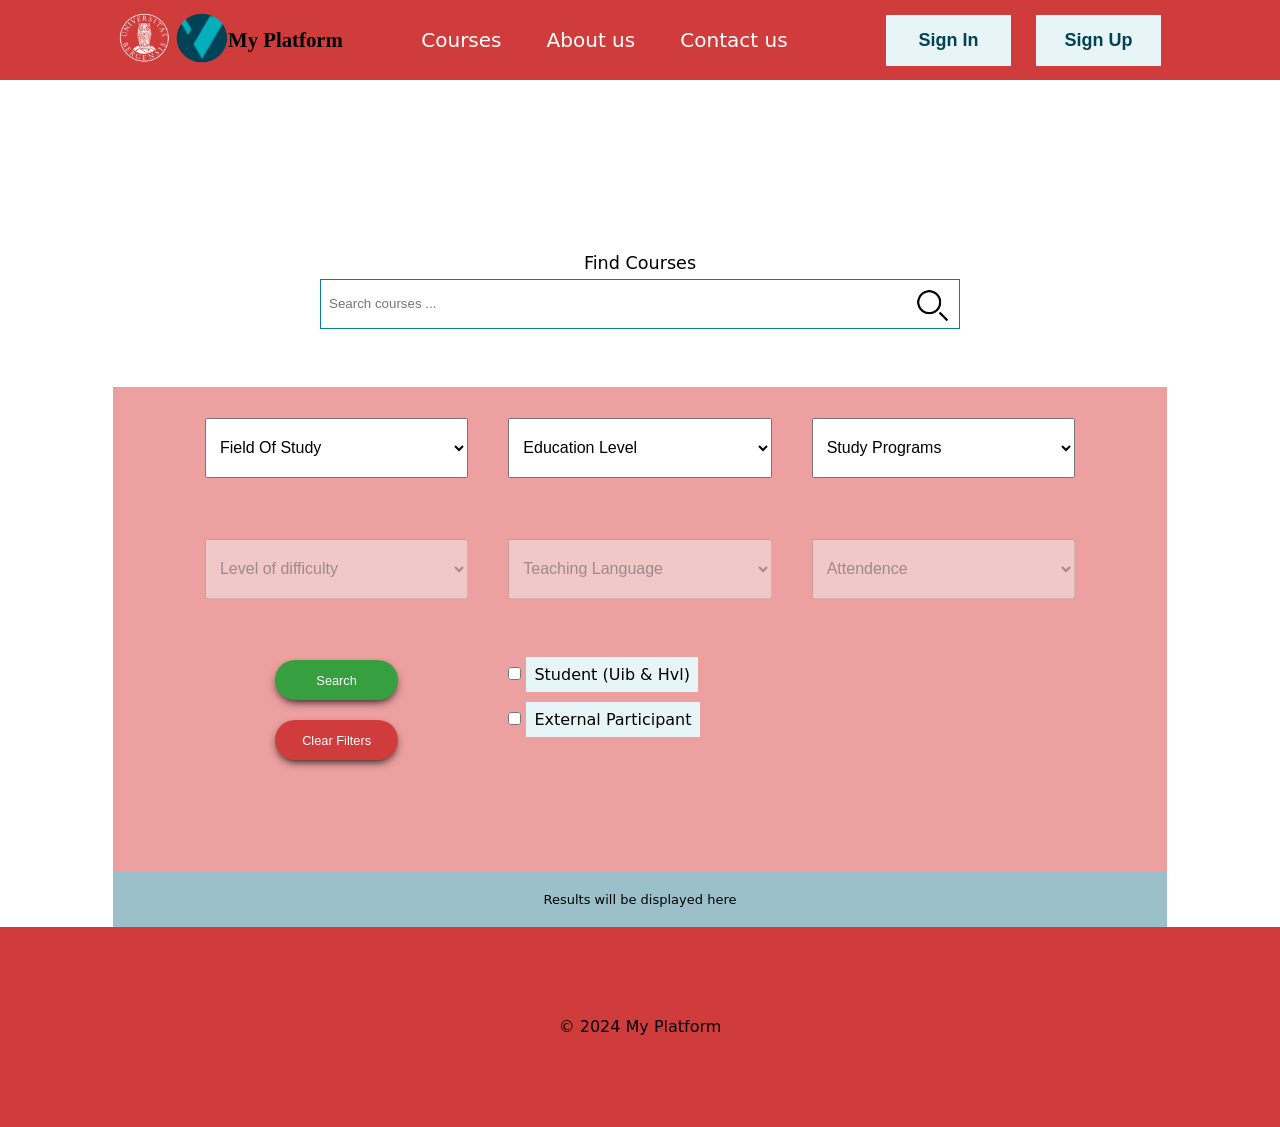
<file: index.html>
<!DOCTYPE html>
<html lang="en">
	<head>
		<meta charset="UTF-8" />
		<title>My Platform</title>
		<meta name="viewport" content="width=device-width, initial-scale=1.0" />
		<link rel="stylesheet" href="CSS/styles.css" />
		<script src="https://code.highcharts.com/highcharts.js"></script>
		<script src="https://code.highcharts.com/modules/accessibility.js"></script>

	</head>
	<body>
		  <!-- header -->
	    <header class="main-header">
			<div class="logo-name">
				<a href="index.html" title="Home" rel="home" >
				<img class="logo-image" src="Assets/logo.png" alt="uib and hvl logo">
				</a>

				<div class="website-name">
					<a href="index.html"><span>My Platform</span></a>
				</div>
			</div>

			<nav class="menu">
				<ul>
					<li><a href="#">Courses</a></li>
					<li><a href="#">About us</a></li>
					<li><a href="#">Contact us</a></li>
				</ul>
			</nav>
			<div class="actions">
				<button class="sign-in">Sign In</button>
				<button class="sign-up">Sign Up</button>
			</div>
		</header>

		<!-- main -->
		<!-- search -->
		<!-- filter -->
		<!-- results -->
		<main>
			<div class="search">
				<form class="search-form" action="#" method="get" accept-charset="utf-8" id="search-filter-form" onsubmit="searchByTitle(event)">
					<label for="course-search">Find Courses</label>
					<div class="search-bar">
						<input type="search" list="courses" id="course-search" name="query" placeholder="Search courses ...">
						<!-- datalist to choose from -->
						<datalist id="courses">
							<option value="Advanced Materials Science"></option>
							<option value="Advances in Quantum Computing"></option>
							<option value="American and English Literature"></option>
							<option value="Applied Artificial Intelligence"></option>
							<option value="Contemporary American Literature"></option>
							<option value="Contemporary European History"></option>
							<option value="Digital Marketing Strategies"></option>
							<option value="Global Health Challenges"></option>
							<option value="Global Health Initiatives"></option>
							<option value="Introduction to Artificial Intelligence"></option>
							<option value="Introduction to Quantum Computing"></option>
							<option value="Materials Science and 3D Printing"></option>
							<option value="Modern European History"></option>
							<option value="Modern Urban Planning"></option>
							<option value="Nutritional Health Impacts and Dietetics"></option>
							<option value="Nutritional Science and Dietetics"></option>
							<option value="Organisational Management"></option>
							<option value="Principles of Sustainable Design"></option>
							<option value="Sustainable Urban Planning"></option>
						</datalist>
						<button type="submit"><img class="search-icon" src="Assets/search-icon.png" alt="Search"></button>
					</div>
				</form>
				
			</div>

			<div class="filter">
				<div class="field-of-study">
					<select name="studyField" title="Field of Study" form="search-filter-form">
						<option value="all">Field Of Study</option>
						<option value="american-studies">American Studies</option>
						<option value="applied-physics">Applied Physics</option>
						<option value="architecture">Architecture</option>
						<option value="artificial-intelligence">Artificial Intelligence</option>
						<option value="business-administration">Business Administration</option>
						<option value="business-management">Business Management</option>
						<option value="chemistry">Chemistry</option>
						<option value="computer-science">Computer Science</option>
						<option value="cultural-studies">Cultural Studies</option>
						<option value="data-science">Data Science</option>
						<option value="dietetics">Dietetics</option>
						<option value="digital-communication">Digital Communication</option>
						<option value="e-commerce">E-Commerce</option>
						<option value="economics">Economics</option>
						<option value="engineering">Engineering</option>
						<option value="environmental-planning">Environmental Planning</option>
						<option value="environmental-science">Environmental Science</option>
						<option value="european-studies">European Studies</option>
						<option value="finance">Finance</option>
						<option value="health-sciences">Health Sciences</option>
						<option value="health-studies">Health Studies</option>
						<option value="healthcare">Healthcare</option>
						<option value="healthcare-management">Healthcare Management</option>
						<option value="history">History</option>
						<option value="information-technology">Information Technology</option>
						<option value="landscape-design">Landscape Design</option>
						<option value="literature">Literature</option>
						<option value="marketing">Marketing</option>
						<option value="material-science">Material Science</option>
						<option value="mechanical-engineering">Mechanical Engineering</option>
						<option value="nursing">Nursing</option>
						<option value="nutrition">Nutrition</option>
						<option value="physics">Physics</option>
						<option value="political-science">Political Science</option>
						<option value="public-administration">Public Administration</option>
						<option value="public-health">Public Health</option>
						<option value="public-policy">Public Policy</option>
						<option value="robotics">Robotics</option>
						<option value="technology-management">Technology Management</option>
						<option value="urban-planning">Urban Planning</option>
						<option value="urban-studies">Urban Studies</option>												
					</select>
					
				</div>
				<div class="education-level"> 
					<select name="education-level" title="Education Level" form="search-filter-form">
						<option value="all">Education Level</option>
						<option value="bachelor">Bachelor</option>
						<option value="master">Master</option>
						<option value="professional">Professional</option>
					</select>
				</div>
				<div class="study-program">
					<select name="type" title="Study Program" form="search-filter-form">
						<option value="all">Study Programs</option>
						<option value="ba business-administration">BA Business Administration</option>
						<option value="ba economics">BA Economics</option>
						<option value="ab english">BA English</option>
						<option value="ba healthcare-management">BA Healthcare Management</option>
						<option value="ba history">BA History</option>
						<option value="ba international-relations">BA International Relations</option>
						<option value="ba literature">BA Literature</option>
						<option value="ba urban-studies">BA Urban Studies</option>
						<option value="bsc applied-mathematics">BSc Applied Mathematics</option>
						<option value="bsc applied-physics">BSc Applied Physics</option>
						<option value="bsc architecture">BSc Architecture</option>
						<option value="bsc chemistry">BSc Chemistry</option>
						<option value="bsc computer-science">BSc Computer Science</option>
						<option value="bsc data-science">BSc Data Science</option>
						<option value="bsc digital-communication">BSc Digital Communication</option>
						<option value="bsc engineering">BSc Engineering</option>
						<option value="bsc environmental-science">BSc Environmental Science</option>
						<option value="bsc health-sciences">BSc Health Sciences</option>
						<option value="bsc health-studies">BSc Health Studies</option>
						<option value="bsc physics">BSc Physics</option>
						<option value="bsc public-health">BSc Public Health</option>
						<option value="ma american-studies">MA American Studies</option>
						<option value="ma cultural-studies">MA Cultural Studies</option>
						<option value="ma environmental-planning">MA Environmental Planning</option>
						<option value="ma european-studies">MA European Studies</option>
						<option value="ma global-health">MA Global Health</option>
						<option value="ma history">MA History</option>
						<option value="ma marketing">MA Marketing</option>
						<option value="msc artificial-intelligence">MSc Artificial Intelligence</option>
						<option value="msc business-analytics">MSc Business Analytics</option>
						<option value="msc computer-science">MSc Computer Science</option>
						<option value="msc dietetics">MSc Dietetics</option>
						<option value="msc ecology">MSc Ecology</option>
						<option value="msc engineering">MSc Engineering</option>
						<option value="msc financial-management">MSc Financial Management</option>
						<option value="msc information-technology">MSc Information Technology</option>
						<option value="msc material-science">MSc Material Science</option>
						<option value="msc mechanical-engineering">MSc Mechanical Engineering</option>
						<option value="msc nutrition">MSc Nutrition</option>
						<option value="msc public-health">MSc Public Health</option>
						<option value="msc robotics">MSc Robotics</option>
						<option value="msc urban-development">MSc Urban Development</option>
						<option value="msc urban-planning">MSc Urban Planning</option>
					</select>					
				</div>
				<div class="level-difficulty" >
					<select name="level-of-difficulty" title="Level of Difficulty" form="search-filter-form" disabled>
						<option value="all">Level of difficulty</option>
						<option value="beginner">Beginner: 1 to 3</option>
						<option value="intermediate">Intermediate: 4 to 7</option>
						<option value="advanced">Advanced: 8 to 10</option>
					</select>
				</div>

				<!-- Teaching language is disabled because json data does not provide data for this option
					since data is in english so i choose to keep only English language as option
					but it will not be considered in the filter-javascript code -->
				<div class="teaching-language">
					<select name="teachingLanguage" title="Teaching Language" form="search-filter-form" disabled>
						<option value="all">Teaching Language</option>
						<option value="norwegian" disabled>Norwegian</option>
						<option value="english">English</option>
					</select>
				</div>
				<!-- attendence disabled because json data does not provide data for this option-->
				<div class="attendence">
					<select name="attendence" title="Attendence" form="search-filter-form" disabled>
						<option value="all">Attendence</option>
						<option value="onCampus" >On campus</option>
						<option value="online" >Online</option>
					</select>
				</div>
				<div class="buttonDiv" form="search-filter-form">
					<button id="applyFilter" onclick="fetchCourseData()">Search</button>
					<button id="clearFilter" onclick="clearFilters()">Clear Filters</button>
				</div>

				<!-- checkboxes for student and external participant -->
				<div class="checkboxes">
					<input type="checkbox" id="checkbox1" name="student" value="studenUibHvl" form="search-filter-form">
					<label for="checkbox1">Student (Uib &amp; Hvl)</label>
					<br>
					<input type="checkbox" id="checkbox2" name="externalParticipant" value="ExternalParticipant" form="search-filter-form">
					<label for="checkbox2">External Participant</label>
				</div>
			</div>

			<!-- results section to display course data-->
			<div class="results"> 
			<p id="resultMessage" style="text-align: center;font-size: small;">Results will be displayed here</p>
			</div>
		</main>

<!-- footer -->
		<footer>
				<p>&copy; 2024 My Platform</p>
		</footer>

        <script src="JS/scripts.js"></script>
	</body>
</html>
</file>
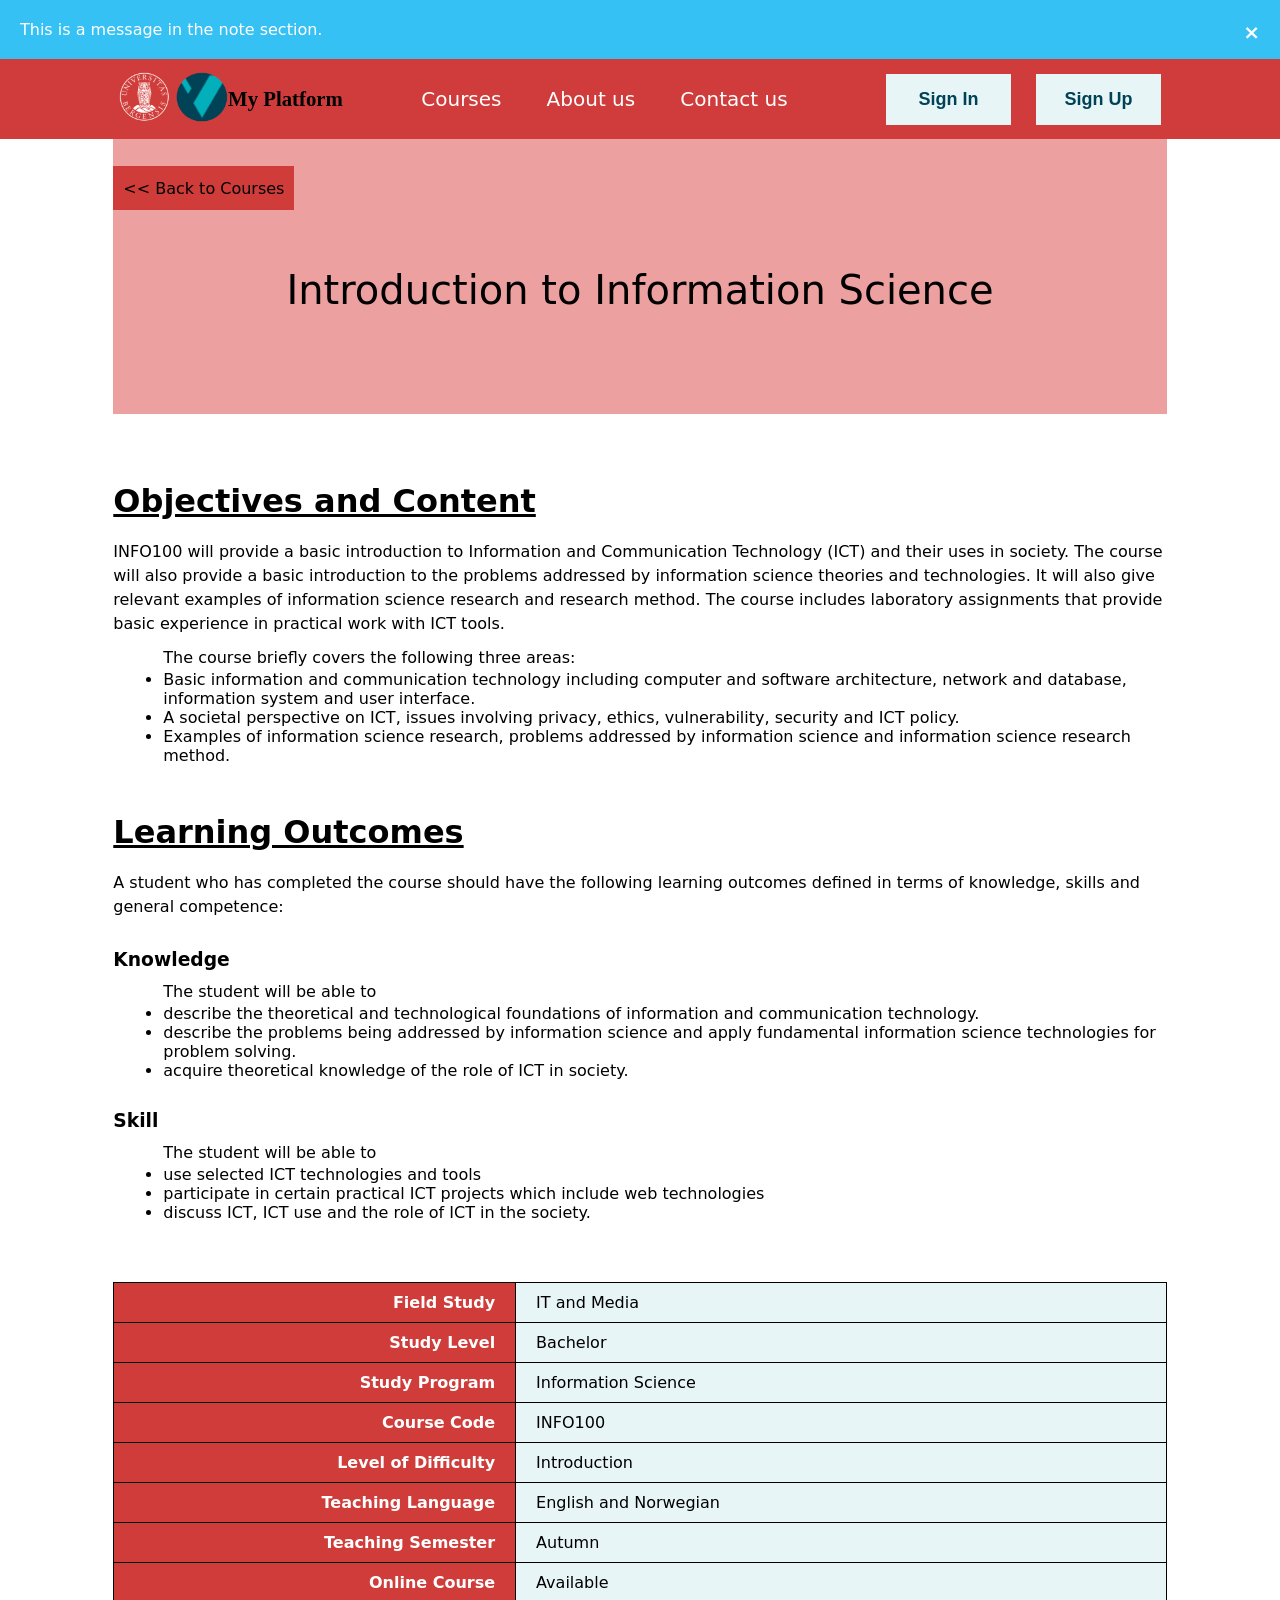
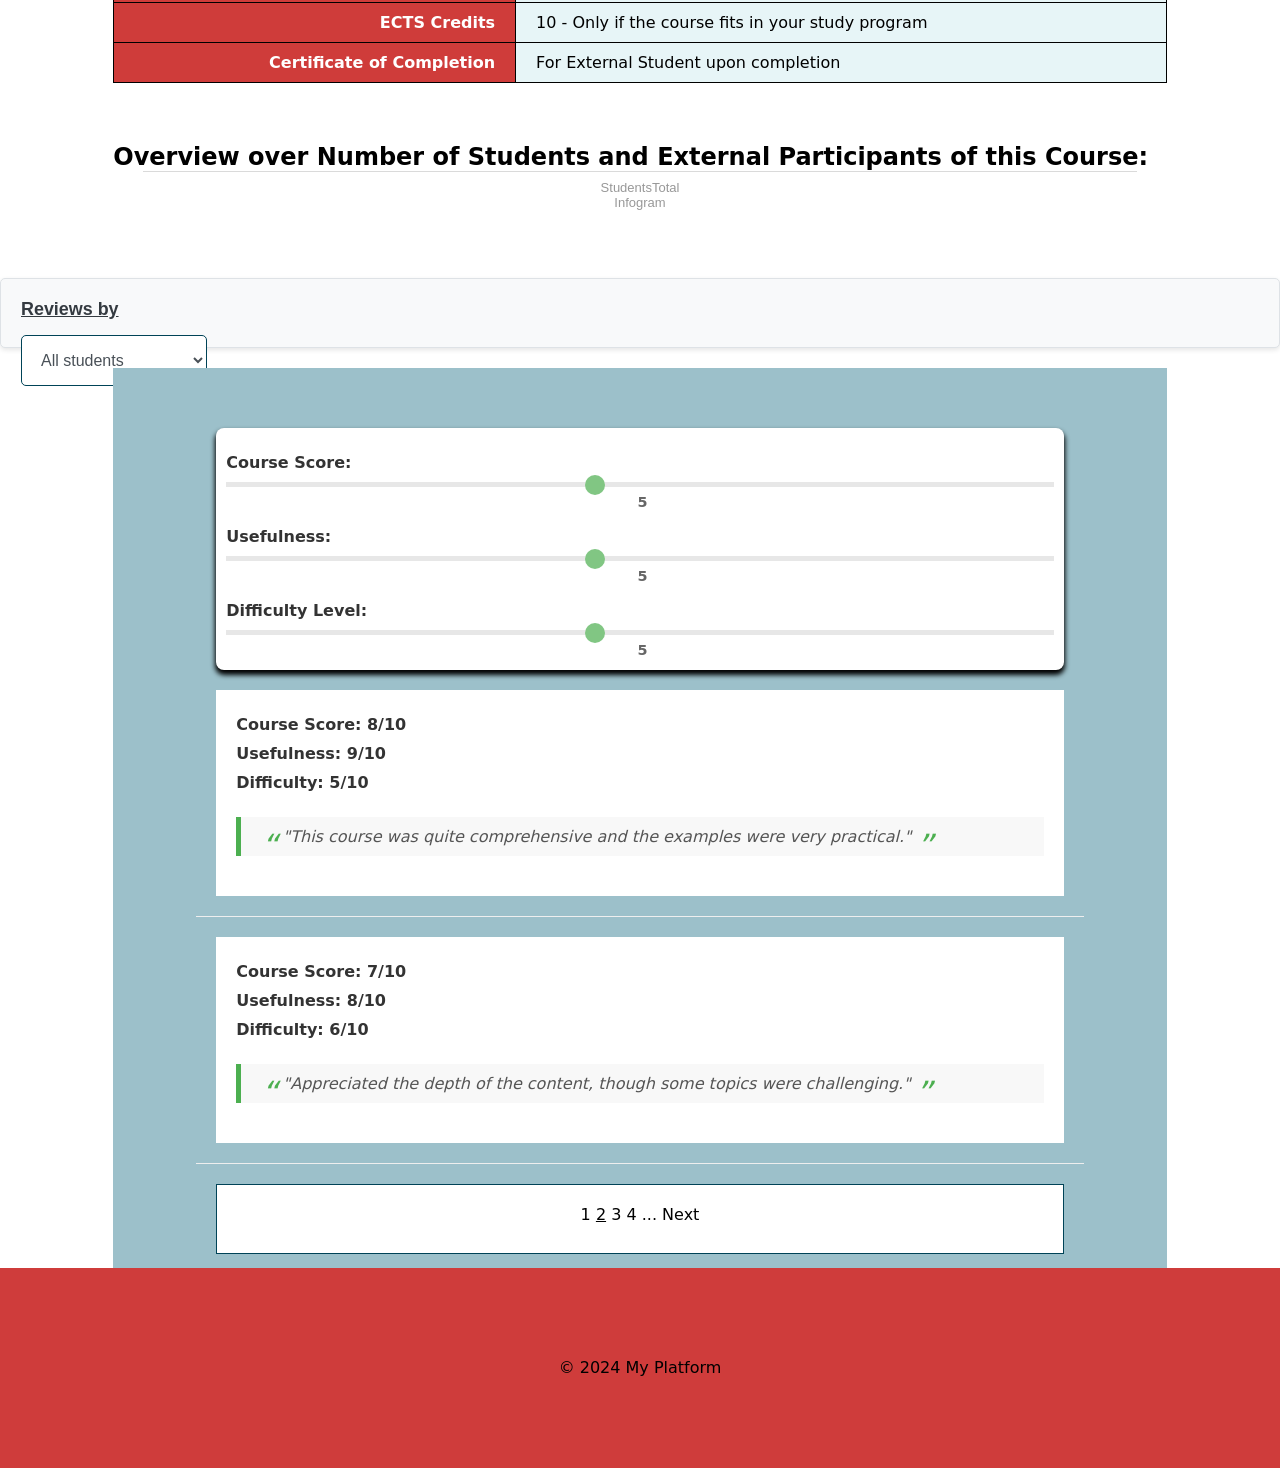
<file: info100.html>
<!DOCTYPE html>
<html lang="en">
	<head>
		<meta charset="UTF-8" />
		<title>INFO100</title>
		<meta name="viewport" content="width=device-width, initial-scale=1.0" />
		<link rel="stylesheet" href="CSS/styles.css" />
        <link rel="stylesheet" href="CSS/info100Styles.css" />
	</head>
	<body>
        <div id="note-section">
            <div class="note">
            <span class="close" onclick="closeNote()">&times;</span>
            <p>This is a message in the note section.</p>
            </div>
        </div>
        
		<!-- header -->
	    <header class="main-header">
			<div class="logo-name">
			<a href="index.html" title="Home" rel="home" >
				<img class="logo-image" src="Assets/logo.png" alt="Hjem">
			</a>

			<div class="website-name">
				<a href="index.html"><span>My Platform</span></a>
			</div>
			</div>
			<nav class="menu">
				<ul>
					<li><a href="#">Courses</a></li>
					<li><a href="#">About us</a></li>
					<li><a href="#">Contact us</a></li>
				</ul>
			</nav>
			<div class="actions">
				<button class="sign-in">Sign In</button>
				<button class="sign-up">Sign Up</button>
			</div>
		</header>

		<!-- main -->
		<main>
            <div class="title">
				<ul>
					<li><a href="index.html">&lt;&lt; Back to Courses</a></li>
				</ul>
				<div class="title-text">
					<h1>Introduction to Information Science</h1>
				</div>
            </div>
			<div class="course-text">
				<h2>Objectives and Content</h2>

				<p>INFO100 will provide a basic introduction to Information and Communication Technology (ICT) and their uses in society.
					The course will also provide a basic introduction to the problems addressed by information science theories and technologies. 
					It will also give relevant examples of information science research and research method. The course includes laboratory assignments 
					that provide basic experience in practical work with ICT tools.</p>
				
				<ul>
					<p>The course briefly covers the following three areas:</p>
					<li>Basic information and communication technology including computer and software architecture, network and database, information system and user interface.</li>
					<li>A societal perspective on ICT, issues involving privacy, ethics, vulnerability, security and ICT policy.</li>
					<li>Examples of information science research, problems addressed by information science and information science research method.</li>
				</ul>
	
				<h2>Learning Outcomes</h2>
				<p>A student who has completed the course should have the following learning outcomes 
				defined in terms of knowledge, skills and general competence:</p>

				<h3>Knowledge</h3>
				<ul>
					<p>The student will be able to</p>
					<li>describe the theoretical and technological foundations of information and communication technology.</li>
					<li>describe the problems being addressed by information science and apply fundamental information science technologies for problem solving.</li>
					<li>acquire theoretical knowledge of the role of ICT in society.</li>
				</ul>

				<h3>Skill</h3>
				<ul>
					<p>The student will be able to</p>
					<li>use selected ICT technologies and tools</li>
					<li>participate in certain practical ICT projects which include web technologies</li>
					<li>discuss ICT, ICT use and the role of ICT in the society.</li>
				</ul>
			</div>

			<div class="course-table">
				<table>
					<tr>
						<th>Field Study</th>
						<td>IT and Media</td>
					</tr>
					<tr>
						<th>Study Level</th>
						<td>Bachelor</td>
					</tr>
					<tr>
						<th>Study Program</th>
						<td>Information Science</td>
					</tr>
					<tr>
						<th>Course Code</th>
						<td>INFO100</td>
					</tr>
					<tr>
						<th>Level of Difficulty</th>
						<td>Introduction</td>
					</tr>
					<tr>
						<th>Teaching Language</th>
						<td>English and Norwegian</td>
					</tr>
					<tr>
						<th>Teaching Semester</th>
						<td>Autumn</td>
					</tr>
					<tr>
						<th>Online Course</th>
						<td>Available</td>
					</tr>
					<tr>
						<th>ECTS Credits</th>
						<td>10 - Only if the course fits in your study program</td>
					</tr>
					<tr>
						<th>Certificate of Completion</th>
						<td>For External Student upon completion</td>
					</tr>
				</table>
			</div>
			
			<div class="course-diagram">
				<h2>Overview over Number of Students and External Participants of this Course: </h2>
				<script id="infogram_0_40ef554c-429a-4474-9d4f-535a3df61638" 
				title="StudentsTotal" 
				src="https://e.infogram.com/js/dist/embed.js?yqW" 
				type="text/javascript">
				</script>
				<div style="padding:8px 0;font-family:Arial!important;font-size:13px!important;line-height:15px!important;text-align:center;border-top:1px solid #dadada;margin:0 30px">
					<a href="https://infogram.com/40ef554c-429a-4474-9d4f-535a3df61638" 
					style="color:#989898!important;text-decoration:none!important;" 
					target="_blank">StudentsTotal</a>
					<br>
					<a href="https://infogram.com" style="color:#989898!important;text-decoration:none!important;" target="_blank" rel="nofollow">Infogram</a>
				</div>
			</div>


			<div class="review">
				<h2>Reviews by</h2>
				<select	name="reviewBy">
					<option value="all">All students</option>
					<option value="students">Students</option>
					<option value="teachers">External Participants</option>
				</select>
			</div>

			<div class="course-review-container">
				<div class="slider-container">
					<label for="courseScore">Course Score:</label>
					<input type="range" id="courseScore" name="courseScore" min="1" max="10" value="5">
					<span id="courseScoreValue">5</span>

					<label for="usefulness">Usefulness:</label>
					<input type="range" id="usefulness" name="usefulness" min="1" max="10" value="5">
					<span id="usefulnessValue">5</span>

					<label for="difficultyLevel">Difficulty Level:</label>
					<input type="range" id="difficultyLevel" name="difficultyLevel" min="1" max="10" value="5">
						<span id="difficultyLevelValue">5</span>
				</div>

				<div class="feedback">
					<div class="ratings">
						<p>Course Score: 8/10</p>
						<p>Usefulness: 9/10</p>
						<p>Difficulty: 5/10</p>
					</div>
					<blockquote>"This course was quite comprehensive and the examples were very practical."</blockquote>
				</div>
				<hr>
				<div class="feedback">
					<div class="ratings">
						<p>Course Score: 7/10</p>
						<p>Usefulness: 8/10</p>
						<p>Difficulty: 6/10</p>
					</div>
					<blockquote>"Appreciated the depth of the content, though some topics were challenging."</blockquote>
				</div>
				<hr>

				<div class="course-pagination">
					<ul>
						<li><a  href="#" title="go to page" target="_blank">1</a></li>
						<li><a  href="#" title="go to page" target="_blank"><u>2</u></a></li>
						<li><a  href="#" title="go to page" target="_blank">3</a></li>
						<li><a  href="#" title="go to page" target="_blank">4</a></li>
						<li disabled><span >...</span></li>
						<li><a  href="#" title="go to page" target="_blank">Next</a></li>
					</ul>
				</div>
			</div>
		</main>


<!-- footer -->
		<footer>
				<p>&copy; 2024 My Platform</p>
		</footer>

        <script src="JS/scripts.js"></script>
	</body>
</html>
</file>
<file: CSS/styles.css>
* {
	margin: 0;
	padding: 0;
	box-sizing: border-box;
	padding: 0;
}

html {
	scroll-behavior: smooth;
}

body {
	font-family: Verdana, Tahoma, "DejaVu Sans", sans-serif;
	background-color: #ffffff;
	margin: 0;
	padding: 0;
	font-size: 1em;
}

/* note styles */
.note {
	padding: 20px;
	background-color: #36c1f4;
	color: white;
	position: relative;
}

.close {
	color: white;
	float: right;
	font-size: 20px;
	font-weight: bold;
	cursor: pointer;
}

/* header styles */
.main-header {
	display: flex;
	justify-content: space-between;
	align-items: center;
	padding: 0 119px;
	height: 80px;
	width: 100%;
	background-color: #cf3c3b;
}
.logo-name {
	display: flex;
	align-items: center;
}

.logo-image {
	height: 50px;
	width: 109px;
}

.website-name a {
	font-family: "Times New Roman", Times, Georgia, "DejaVu Sans", serif;
	text-decoration: none;
	color: rgb(0, 0, 0);
	font-size: 1.3em;
	font-weight: bold;
	line-height: 2, 75em;
	text-align: left;
}

/* menu styles */
.menu ul {
	list-style-type: none;
	margin: 0;
	padding: 0;
}

.menu ul li {
	display: inline;
	margin: 20px;
}

.menu ul li a {
	text-decoration: none;
	color: white;
	font-size: 20px;
}

.main-header a:hover {
	text-decoration: underline;
	transition: 4s;
}

.actions button {
	width: 125px;
	height: 51px;
	margin-left: 20px;
}

.actions .sign-in {
	background-color: #e7f5f7;
	color: #004357;
	border: none;
	font-size: 18px;
	font-weight: bold;
	cursor: pointer;
}

.actions .sign-up {
	background-color: #e7f5f7;
	color: #004357;
	border: none;
	font-size: 18px;
	font-weight: bold;
	cursor: pointer;
}

.actions button:hover {
	background-color: #004357;
	color: #ffffff;
	border-radius: 10px;
	transition: 0.3s;
}

/* responsive styles */
@media screen and (max-width: 1165px) {
	.main-header {
		justify-content: space-between;
		align-items: center;
		padding: 0 20px;
		height: 80px;
		width: 100%;
		background-color: #cf3c3b;
	}

	filter {
		height: 400px;
	}
}

@media screen and (min-width: 500px) and (max-width: 967px) {
	.main-header {
		flex-direction: column;
		align-items: center;
		padding: 10px;
		height: 200px;
	}

	.menu {
		width: 100%;
		border-bottom: 1px solid #004357;
		border-top: 1px solid #004357;
	}

	.menu ul {
		display: flex;
		width: 100%;
		margin: 0 20px;
		justify-content: space-around;
	}

	.actions button {
		width: 110px;
		height: 45px;
		margin: 5px 50px;
	}
}

/* main-search styles */
.search {
	text-align: center;
	margin-top: 173px;
	margin-bottom: 64px;
}

.search .search-form label {
	font-size: 1.1em;
}
.search-bar {
	position: relative;
	width: 50%;
	height: 50px;
	margin: auto;
}
.search-form input {
	width: 100%;
	height: 100%;
	border: 1px solid #0c7d9f;
	padding-left: 8px;
	margin-top: 6px;
}

.search-form input:focus {
	outline-color: #eca0a0;
}

.search-icon {
	width: 35px;
	height: 35px;
	background-color: white;
}

.search-bar button {
	position: absolute;
	right: 10px;
	top: 15px;
	border: none;
	background-color: white;
}

.search-bar button:hover {
	background-color: #eca0a0;
	color: white;
	transition: 0.3s;
	cursor: pointer;
}

/* main-filter styles */
.filter {
	display: grid;
	grid-template-columns: 25% 25% 25%;
	grid-template-rows: 50px 50px 50px 50px;
	align-content: space-around;
	justify-content: center;
	align-items: center;
	justify-items: center;
	column-gap: 40px;
	row-gap: 0px;
	width: 82.3%;
	height: 485px;
	margin: auto;
	background-color: #eca0a0;
}

.filter > div {
	width: 100%;
	height: 60px;
	margin: 2px;
}

.filter div select {
	width: 100%;
	height: 100%;
	padding: 10px;
	font-size: 1em;
}

.filter .rating {
	width: 100%;
	height: auto;
}
.filter h3 {
	font-weight: normal;
}
.filter > .rating div {
	width: 100%;
	height: 100%;
	font-size: 1em;
	margin-top: 3px;
}

.filter > .rating > div input {
	accent-color: #cf3c3b;
}
/*  button to apply the filter */
#applyFilter {
	display: block;
	width: 123px;
	height: 40px;
	margin: auto;
	margin-top: 0px;
	background-color: #369f3f;
	color: white;
	font-size: 0.8em;
	border: none;
	border-radius: 20px;
	box-shadow: 0px 4px 10px -3px #000000;
	cursor: pointer;
}

/* button to clear the filter*/
#clearFilter {
	display: block;
	width: 123px;
	height: 40px;
	margin: auto;
	margin-top: 20px;
	background-color: #cf3c3b;
	color: white;
	font-size: 0.8em;
	border: none;
	border-radius: 20px;
	box-shadow: 0px 4px 10px -3px #000000;
	cursor: pointer;
}

#applyFilter:hover {
	background-color: #ffffff;
	color: #369f3f;
	font-weight: semi-bold;
	transition: 0.3s;
}



#clearFilter:hover {
	background-color: #ffffff;
	color: #cf3c3b;
	font-weight: semi-bold;
	transition: 0.3s;
}

.filter .checkboxes {
	height: 97px;
	accent-color: #cf3c3b;
	text-align: left;
	padding-top: 15px;
}

.filter .checkboxes > label,
filter .checkboxes > input {
	display: inline-block;
	background-color: #e7f5f7;
	padding: 8px;
	margin-bottom: 10px;
}

img[class^="stars"] {
	display: inline;
	height: 24px;
	vertical-align: middle;
}

img[class$="five"] {
	width: 98;
}

img[class$="four"] {
	width: 78;
}

img[class$="three"] {
	width: 58;
}

img[class$="two"] {
	width: 38;
}

/* main results styles */
.results {
	width: 82.3%;
	height: auto;
	margin: auto;
	padding: 20px 20px 20px 20px;
	background-color: #9cc0ca;
}

.results article {
	background-color: #fefcfc;
	margin-top: 10px;
	padding: 10px;
	
}
/* <div class="results">  */
main div.review {
    background-color: #f8f9fa; /* Light grey background */
    border: 1px solid #dee2e6; /* Light grey border */
    padding: 20px; /* Padding around the content */
    margin: 20px 0; /* Margin top and bottom */
    border-radius: 5px; /* Rounded corners */
    box-shadow: 0 2px 5px rgba(0,0,0,0.1); /* Subtle shadow for depth */
}

/* Style the heading inside the review container */
.review h2 {
    color: #343a40; /* Dark grey color */
    font-family: 'Arial', sans-serif; /* Font family */
    font-size: 1.25rem; /* Font size */
    margin-bottom: 10px; /* Space below the heading */
}

/* Style the select dropdown */
.review select {
    display: block; /* Makes the select box a block element */
    width: 100%; /* Full width */
    padding: 8px 10px; /* Padding inside the select box */
    font-size: 1rem; /* Font size similar to other text inputs */
    line-height: 1.5; /* Adequate line height for readability */
    color: #495057; /* Dark color for text */
    background-color: #fff; /* White background */
    border: 1px solid #ced4da; /* Subtle border */
    border-radius: 0.25rem; /* Rounded corners */
    transition: border-color 0.15s ease-in-out, box-shadow 0.15s ease-in-out; /* Smooth transition for focus */
}

/* Hover effect for select */
.review select:hover {
    border-color: #80bdff; /* Change border color on hover */
}

/* Focus effect for select */
.review select:focus {
    border-color: #80bdff; /* Blue border on focus */
    outline: 0; /* Removes default focus outline */
    box-shadow: 0 0 0 0.2rem rgba(0,123,255,.25); /* Glowing effect on focus */
}

/* Style the option elements inside the select dropdown */
.review option {
    padding: 5px; /* Padding inside options */
    font-weight: normal; /* Normal text weight */
}


/* Style for the container holding the sliders */
.slider-container {
    padding: 20px;
    background-color: #f9f9f9;
    border-radius: 8px;
    box-shadow: 0 2px 4px rgba(0, 0, 0, 0.1);
    margin-bottom: 20px;
}

/* Style for the labels */
.slider-container label {
    font-size: 1rem;
    color: #333;
    font-weight: bold;
    display: block; /* Makes the label take a full width, ensuring the slider appears below the text */
    margin-top: 20px; /* Space above each label-slider group */
}

/* General style for the sliders */
.slider-container input[type="range"] {
    -webkit-appearance: none;
    width: 100%; 
    height: 8px; /* Thickness of the slider */
    background: #ddd; /* Background of the slider */
    outline: none; /* Removes the outline */
    opacity: 0.7; /* Slightly transparent */
    transition: opacity .2s; /* Smooth transition for hover effect */
}

/* Style for the thumb (slider handle) */
.slider-container input[type="range"]::-webkit-slider-thumb {
    -webkit-appearance: none;
    appearance: none;
    width: 20px; /* Width of the thumb */
    height: 20px; /* Height of the thumb */
    background: #4CAF50; /* Green background color */
    cursor: pointer; /* Cursor appears as pointer on hover */
    border-radius: 50%; /* Makes the thumb circular */
}

.slider-container input[type="range"]::-moz-range-thumb {
    width: 20px;
    height: 20px;
    background: #4CAF50;
    cursor: pointer;
    border-radius: 50%;
}

/* Changes to the slider when hovered over */
.slider-container input[type="range"]:hover {
    opacity: 1; /* Full opacity on hover */
}

/* Style for the span that shows the value */
.slider-container span {
    display: block; /* Ensures the text appears on a new line */
    margin-top: 5px; /* Space between the slider and its value display */
    font-size: 0.9rem;
    color: #666;
    font-weight: bold;
    text-align: center; /* Centers the text */
}


/* General style for the feedback and review container */
.feedback.review-container {
    background-color: #fff; /* White background for clarity */
    border: 1px solid #ddd; /* Subtle border */
    padding: 15px; /* Padding around the content */
    margin: 20px 0; /* Margin for separation from other elements */
    border-radius: 8px; /* Rounded corners */
    box-shadow: 0 2px 8px rgba(0,0,0,0.1); /* Soft shadow for depth */
}

/* Style for the ratings container */
.feedback .ratings p {
    font-size: 1rem; /* Suitable font size for readability */
    color: #333; /* Dark color for contrast */
    margin: 5px 0; /* Margin to space out the ratings */
    font-weight: bold; /* Bold font for emphasis */
}

/* Styling the blockquote for feedback or testimonial */
.feedback blockquote {
    font-style: italic; /* Italicize to differentiate from other text */
    color: #555; /* Dark grey for readability */
    padding: 10px 20px; /* Padding for a distinct block of text */
    margin: 20px 0; /* Margin around the blockquote */
    border-left: 5px solid #4CAF50; /* A colored bar at the left to highlight */
    background-color: #f8f8f8; /* Slightly different background to stand out */
}

/* Styling the blockquote text */
.feedback blockquote:before {
    content: "“"; /* Decorative opening quote */
    font-size: 2rem; /* Large font size for the quote icon */
    line-height: 0; /* Adjust line height to fit with the text */
    vertical-align: bottom; /* Align with the text */
    color: #4CAF50; /* Color to match the left border */
    padding-right: 5px; /* Space between the quote icon and text */
}

/* Styling the blockquote text */
.feedback blockquote:after {
    content: "”"; /* Decorative closing quote */
    font-size: 2rem; /* Large font size for the quote icon */
    line-height: 0; /* Adjust line height to fit with the text */
    vertical-align: bottom; /* Align with the text */
    color: #4CAF50; /* Color to match the left border */
    padding-left: 5px; /* Space between the quote icon and text */
}

/* Style the article element */
article {
    background-color: #f9f9f9; 
    border: 1px solid #e0e0e0; 
    padding: 20px; 
    margin: 20px 0;
    border-radius: 5px;
}

/* Style for the header within the article */
article > div:first-child h2 {
	background-color: #f5abab;
    color: #2c3e50; 
	padding: 30px;
    font-size: 1.5rem; 
	margin-top: 10px;
    margin-bottom: 10px;
	text-align: center;
}

/* General styles for subheaders and paragraphs in the course-info */
article .course-info h4, article .course-info h3 {
    color: #34495e;
    font-size: 1rem;
    margin-top: 15px; 
    margin-bottom: 5px; 
}

article .course-info .uni {
	margin-left: 20px;
}

/* Style paragraphs to be clear and concise */
article .course-info p {
    font-size: 1rem; 
    color: #555; 
    line-height: 1.5;
    margin-left: 20px;
}

/* Additional styling if you need to separate sections visually */
article .course-info {
	border: 0; 
	border-top: 1px solid #ddd; 
	margin: 20px 0; 
}

/* end of result style*/



/* responsive styles */
@media screen and (max-width: 500px) {
	.main-header {
		flex-direction: column;
		padding: 10px;
		height: 250px;
	}
	.menu ul li {
		display: block;
		margin: 10px;
	}
	.actions button {
		margin: 10px;
	}

	.search {
		margin-top: 50px;
	}

	.filter {
		display: flex;
		flex-direction: column;
		justify-content: center;
		align-items: center;
		height: 100%;
	}

	.filter #applyFilter {
		margin-right: 10px;
		margin-top: 75px;
	}
		
	
	
	#clearFilter {
		margin-right: 10px;
		margin-top: 5px;
	}

	.results {
		padding: 30px 10px 10px 10px;
		height: 1100px;
	}

}


/* footer styles */
footer {
	width: 100%;
	height: 200px;
	background-color: #cf3c3b;
	color: rgb(0, 0, 0);
	text-align: center;
	padding: 90px;
}
</file>
<file: CSS/info100Styles.css>
main .title {
    width: 82.3%;
    height: 275px;
    margin: auto;
    padding-top: 39px ;
    background-color: #ECA0A0;
}


/* main - back to courses styles and title */
main .title ul {
    list-style: none;
    display: inline-block;
    padding: 0;
    margin: 0;
    font-size: 1em;
}

main .title ul li a {
    text-decoration: none;
    background-color: #CF3C3A;
    color: #000;
    font-size: 1em;
    padding: 12.5px 10px 12.5px 10px;
    margin: 0;
}

main .title h1 {
    font-weight:normal;
    font-size: 2.5em;
    color: #000000;
    text-align: center;
    padding: 70px 0 0 0;
}


/* main - course text styles */
main .course-text {
    width: 82.3%;
    margin-bottom: 40px;
    margin-right: auto;
    margin-left: auto;
    padding: 20px 0 20px 0;
}

main .course-text h2 {
    margin: 0;
    padding: 0;
    font-size: 2em;
    font-weight: semi-bold;
    padding-top: 48px;
    padding-bottom: 20px;
    text-decoration: underline;
    color: #000000;
}

main .course-text h3 {
    padding-top: 30px;
}

main .course-text p {
    line-height: 1.5em;
}

main .course-text ul {
    padding-top: 10px;
    padding-left: 50px;
    margin: 0;
}


/* table styles */
table {
    width: 82.3%;
    margin: auto;
    padding: 20px 0 20px 0;
    border-collapse: collapse;
    border-spacing: 0;
    border: 1px solid black;
}

th {
    background-color: #CF3C3A;
    color: #fff;
    font-weight: bold;
    padding: 10px 20px;
    text-align: right;
    border: 1px solid black;

}

td {
    background-color: #E7F5F7;
    color: #000;
    padding: 10px 20px;
    border: 1px solid black;
}



/* main - diagram */
main .course-diagram {
    width: 82.3%;
    margin: auto;
    margin-top: 40px;
    margin-bottom: 40px;
    padding: 20px 0 20px 0;
}



/* main - reviews styles */
main .course-review-container {
    width: 82.3%;
    height: 900px;
    margin: auto;
	padding: 40px 83px 40px 83px;
	background-color: #9cc0ca;
}

main .review {
    width: 100%;
    height: 70px;
    padding: 10px;
    margin-left: 126px;
}
main .review h2 {
    font-size: 1.12em;
    text-decoration: underline;
    margin-right: 10px;
    padding-bottom: 5px;
    display: inline-block;
}

main .review select {
    width: 15%;
    padding: 15px;
    border: 1px solid #004357;
    border-radius: 5px;
    background-color: #ffffff;
}


/* Slider styles */
.slider-container {
    display: flex;
    flex-direction: column;
    max-width: 100%; 
    padding: 10px;
    margin: 20px;

    background-color: white;
    box-shadow: 0px 4px 5px 1px black;
}

.slider-container label {
    margin: 15px 0 10px;
}

.slider-container input[type=range] {
    width: 100%;
    height: 5px;
    background: #ddd;
    outline: none;
    opacity: 0.7;
    transition: opacity .2s;
}

.slider-container input[type=range]:hover {
    opacity: 1;
}

.slider-container span {
    margin-left: 5px;
    padding: 2px;
}


/* feedback styles */
.feedback {
    max-width: 100%;
    margin: 20px;
    background-color: white;
    padding: 20px;
}

.ratings p {
    margin: 0; 
    padding-bottom: 5px; 
}

blockquote {
    font-style: italic;
    margin: 20px 0;
    padding: 10px;
    background: #f9f9f9; 
    border-left: 5px solid #ccc; 
}

hr {
    border: none;
    border-top: 1px solid #eee; /* Light horizontal line */
    margin: 20px 0;
}

main .course-pagination {
    max-width: 100%;
	height: 70px;
	padding: 20px;
    margin: 20px;
	background-color: #ffffff;
	border: 1px solid #004357;
	
}


main .course-pagination ul {
	list-style: none;
	padding: 0;
	margin: 0;
	text-align: center;
}

main .course-pagination ul li {
	display: inline;
}

main .course-pagination ul li a {
	text-decoration: none;
    color: #000000;
	font-size: 1em;
}

main .course-pagination ul li a:hover {
	text-decoration: underline;
	font-size: 1.2em;
	transition: 0.2s;
}
</file>
